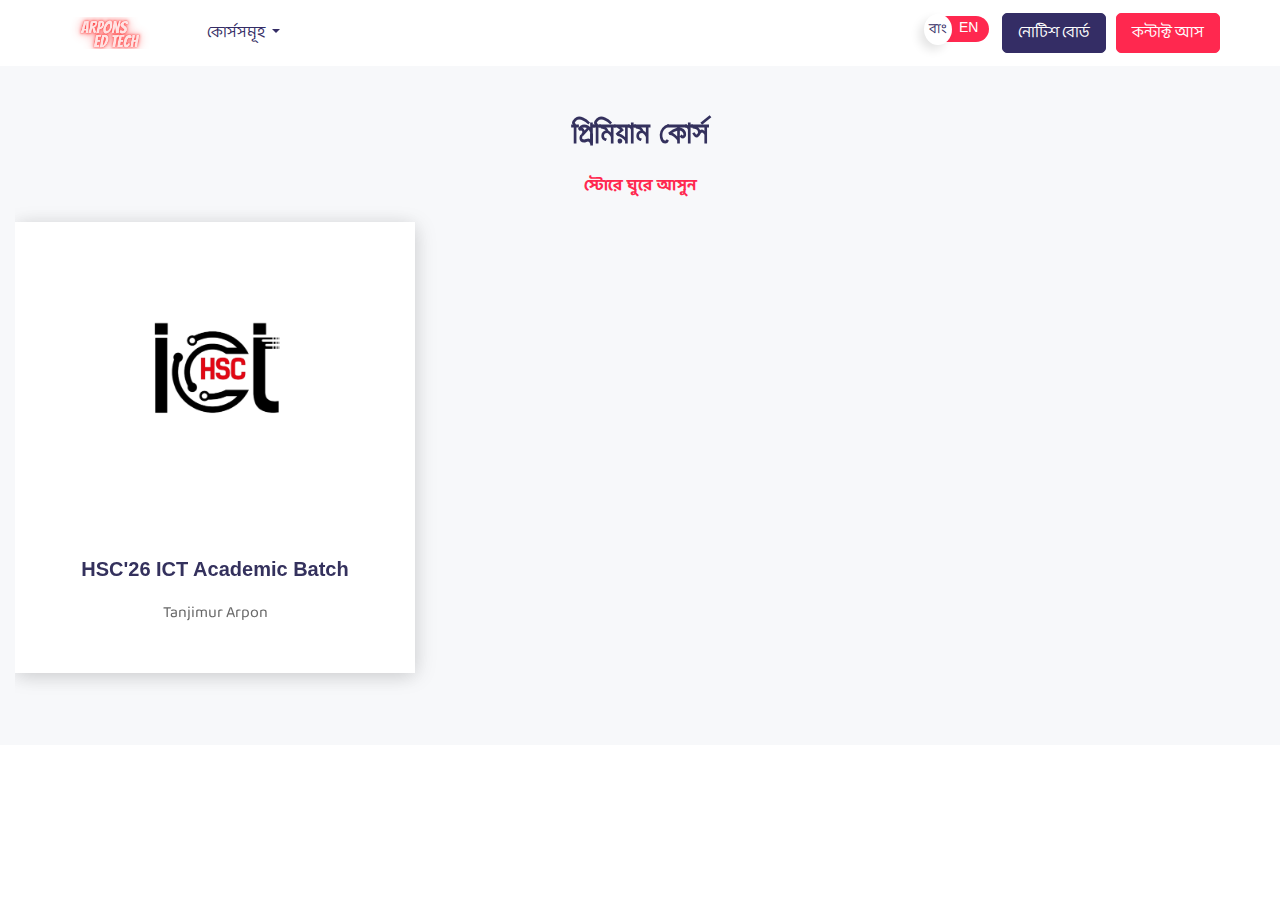
<file: index.html>
<!DOCTYPE html>
<html lang="en">

<head>
  <!--Meta Tags-->
  <meta charset="UTF-8">
  <meta name="viewport" content="width=device-width, initial-scale=1.0">
  <meta http-equiv="X-UA-Compatible" content="ie=edge">
  <!--Favicon-->
  <link rel="shortcut icon" href="./img/index.png">
  <!--Title-->
  <title>Arpon's EdTech</title>
  <!--Google Fonts-->
  <link
    href="https://fonts.googleapis.com/css2?family=Baloo+Da+2:wght@400;500;600;700;800&family=Barlow:wght@400;500;700;800;900&display=swap"
    rel="stylesheet">
  <!--Font Awesome Files-->
  <link rel="stylesheet" href="https://use.fontawesome.com/releases/v5.14.0/css/all.css"
    integrity="sha384-HzLeBuhoNPvSl5KYnjx0BT+WB0QEEqLprO+NBkkk5gbc67FTaL7XIGa2w1L0Xbgc" crossorigin="anonymous">
  <!--CSS Files-->
  <link rel="stylesheet" href="css/owl.carousel.min.css">
  <link rel="stylesheet" href="css/owl.theme.default.min.css">
  <link rel="stylesheet" href="css/bootstrap.css">
  <link rel="stylesheet" href="css/uikit.min.css">
  <link rel="stylesheet" href="css/navbar-fixed.css">
  <link rel="stylesheet" href="css/aos.css">
  <link rel="stylesheet" href="css/style.css">
</head>

<body>

  <!--Navigation-->
  <nav class="navbar navbar-expand-lg navbar-light bg-white"
    uk-sticky="top: 100; animation: uk-animation-slide-top; bottom: #sticky-on-scroll-up">
    <div class="container">
      <a class="navbar-brand" href="index.html">
        <img src="./img/logo.png" style="height: 2rem;" class="img-fluid" alt="Ten Minute School">
      </a>
      <button class="navbar-toggler" type="button" data-toggle="collapse" data-target="#navbarNavDropdown"
        aria-controls="navbarNavDropdown" aria-expanded="false" aria-label="Toggle navigation">
        <span class="navbar-toggler-icon"></span>
      </button>
      <div class="collapse navbar-collapse" id="navbarNavDropdown">
        <ul class="navbar-nav">
          <li class="nav-item dropdown">
            <a class="nav-link dropdown-toggle" href="#" id="navbarDropdownMenuLink" role="button"
              data-toggle="dropdown" aria-haspopup="true" aria-expanded="false">
              কোর্সসমূহ
            </a>
            <div class="dropdown-menu" aria-labelledby="navbarDropdownMenuLink">
              <a class="dropdown-item" href="#">Class 1-12</a>
              <a class="dropdown-item" href="#">Admission Test</a>
              <a class="dropdown-item" href="#">University/Jobs</a>
            </div>
          </li>
        </ul>
        <ul class="navbar-nav mt-0 ml-auto">
          <li class="nav-item d-none d-lg-block">
            <a href="english.html" class="nav-link">
              <div class="lang-btn">
                <h6>EN</h6>
                <span>বাং</span>
              </div>
            </a>
          </li>
          <li class="nav-item">
            <a href="#" class="nav-link menu-btn1"><i class="fas fa-chalkboard"></i> নোটিশ বোর্ড</a>
          </li>
          <li class="nav-item">
            <a href="#" class="nav-link menu-btn2"><i class="fas fa-address-book"></i> কন্টাক্ট আস</a>
          </li>
        </ul>
      </div>
    </div>
  </nav>

  <!--Books Section-->
  <section id="Books" class="text-center py-5 mb-5">
    <div class="container">
      <div class="row">
        <div class="col-lg-12">
          <h2 class="section-title" data-aos="fade-up">প্রিমিয়াম কোর্স</h2>
          <a href="#" class="sub-title" data-aos="fade-up">স্টোরে ঘুরে আসুন <span><i
                class="fa fa-chevron-right"></i></span></a>
        </div>
      </div>
      <div class="owl-carousel owl-theme" data-aos="fade-up">
        <div class="item">
          <div class="slider-content pb-5 pt-2 my-4">
            <a href="ict26.html">
              <img src="./img/ict_batch24.png" alt="spoken-eng-thumb" class="slider-img img-fluid">
              <h3 class="slider-title">HSC'26 ICT Academic Batch</h3>
              <p class="book-author">Tanjimur Arpon</p>
            </a>
          </div>
        </div>
      </div>
    </div>
  </section>

  <!--JS Scripts-->
  <script src="js/jquery.min.js"></script>
  <script src="js/popper.js"></script>
  <script src="js/navbar-fixed.js"></script>
  <script src="js/uikit.min.js"></script>
  <script src="js/uikit-icons.min.js"></script>
  <script src="js/owl.carousel.min.js"></script>
  <script src="js/aos.js"></script>
  <script src="js/bootstrap.min.js"></script>
  <script src="js/main.js"></script>
</body>

</html>
</file>
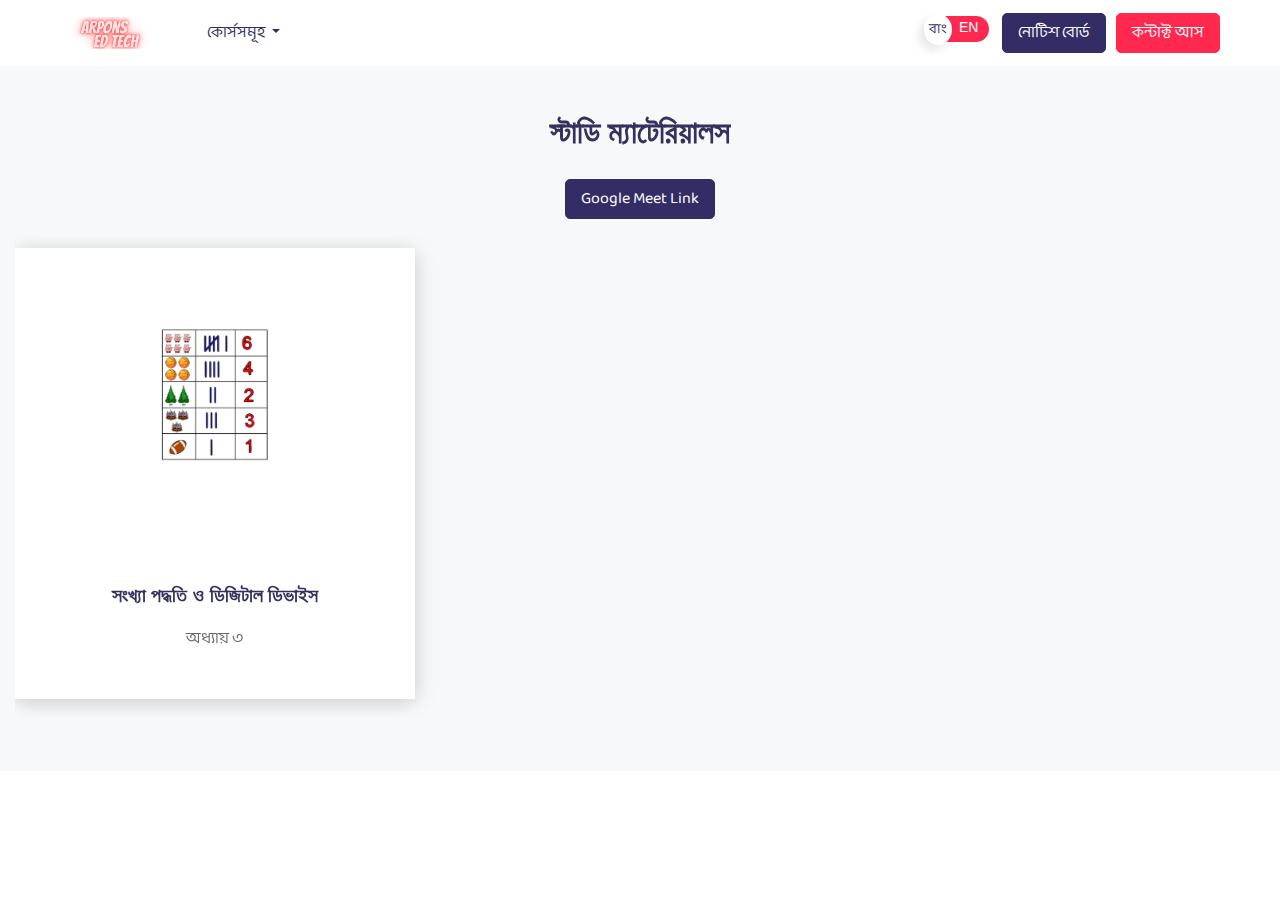
<file: ict26.html>
<!DOCTYPE html>
<html lang="en">

<head>
    <!--Meta Tags-->
    <meta charset="UTF-8">
    <meta name="viewport" content="width=device-width, initial-scale=1.0">
    <meta http-equiv="X-UA-Compatible" content="ie=edge">
    <!--Favicon-->
    <link rel="shortcut icon" href="./img/index.png">
    <!--Title-->
    <title>HSC'26 ICT - Arpons's EdTech</title>
    <!--Google Fonts-->
    <link
        href="https://fonts.googleapis.com/css2?family=Baloo+Da+2:wght@400;500;600;700;800&family=Barlow:wght@400;500;700;800;900&display=swap"
        rel="stylesheet">
    <!--Font Awesome Files-->
    <link rel="stylesheet" href="https://use.fontawesome.com/releases/v5.14.0/css/all.css"
        integrity="sha384-HzLeBuhoNPvSl5KYnjx0BT+WB0QEEqLprO+NBkkk5gbc67FTaL7XIGa2w1L0Xbgc" crossorigin="anonymous">
    <!--CSS Files-->
    <link rel="stylesheet" href="css/owl.carousel.min.css">
    <link rel="stylesheet" href="css/owl.theme.default.min.css">
    <link rel="stylesheet" href="css/bootstrap.css">
    <link rel="stylesheet" href="css/uikit.min.css">
    <link rel="stylesheet" href="css/navbar-fixed.css">
    <link rel="stylesheet" href="css/aos.css">
    <link rel="stylesheet" href="css/style.css">
</head>

<body>

    <!--Navigation-->
    <nav class="navbar navbar-expand-lg navbar-light bg-white"
        uk-sticky="top: 100; animation: uk-animation-slide-top; bottom: #sticky-on-scroll-up">
        <div class="container">
            <a class="navbar-brand" href="index.html">
                <img src="./img/logo.png" style="height: 2rem;" class="img-fluid" alt="Ten Minute School">
            </a>
            <button class="navbar-toggler" type="button" data-toggle="collapse" data-target="#navbarNavDropdown"
                aria-controls="navbarNavDropdown" aria-expanded="false" aria-label="Toggle navigation">
                <span class="navbar-toggler-icon"></span>
            </button>
            <div class="collapse navbar-collapse" id="navbarNavDropdown">
                <ul class="navbar-nav">
                    <li class="nav-item dropdown">
                        <a class="nav-link dropdown-toggle" href="#" id="navbarDropdownMenuLink" role="button"
                            data-toggle="dropdown" aria-haspopup="true" aria-expanded="false">
                            কোর্সসমূহ
                        </a>
                        <div class="dropdown-menu" aria-labelledby="navbarDropdownMenuLink">
                            <a class="dropdown-item" href="#">Class 1-12</a>
                            <a class="dropdown-item" href="#">Admission Test</a>
                            <a class="dropdown-item" href="#">University/Jobs</a>
                        </div>
                    </li>
                </ul>
                <ul class="navbar-nav mt-0 ml-auto">
                    <li class="nav-item d-none d-lg-block">
                        <a href="english.html" class="nav-link">
                            <div class="lang-btn">
                                <h6>EN</h6>
                                <span>বাং</span>
                            </div>
                        </a>
                    </li>
                    <li class="nav-item">
                        <a href="#" class="nav-link menu-btn1"><i class="fas fa-chalkboard"></i> নোটিশ বোর্ড</a>
                    </li>
                    <li class="nav-item">
                        <a href="#" class="nav-link menu-btn2"><i class="fas fa-address-book"></i> কন্টাক্ট আস</a>
                    </li>
                </ul>
            </div>
        </div>
    </nav>

    <!--Books Section-->
    <section id="Books" class="text-center py-5 mb-5">
        <div class="container">
            <div class="row">
                <div class="col-lg-12">
                    <h2 class="section-title" data-aos="fade-up">স্টাডি ম্যাটেরিয়ালস</h2>
                    <a href="https://meet.google.com/uzb-gdqg-bzv" class="button">Google Meet Link <span><i
                                class="fa fa-chevron-right"></i></span></a>
                </div>
            </div>
            <div class="owl-carousel owl-theme" data-aos="fade-up">
                <div class="item">
                    <div class="slider-content pb-5 pt-2 my-4">
                        <a href="ict26/course_dashboard.html">
                            <img src="./img/ictCh3.png" alt="spoken-eng-thumb" class="slider-img img-fluid">
                            <h3 class="slider-title">সংখ্যা পদ্ধতি ও ডিজিটাল ডিভাইস</h3>
                            <p class="book-author">অধ্যায় ৩</p>
                        </a>
                    </div>
                </div>


            </div>
        </div>
    </section>

    <!--JS Scripts-->
    <script src="js/jquery.min.js"></script>
    <script src="js/popper.js"></script>
    <script src="js/navbar-fixed.js"></script>
    <script src="js/uikit.min.js"></script>
    <script src="js/uikit-icons.min.js"></script>
    <script src="js/owl.carousel.min.js"></script>
    <script src="js/aos.js"></script>
    <script src="js/bootstrap.min.js"></script>
    <script src="js/main.js"></script>
</body>

</html>
</file>
<file: css/navbar-fixed.css>
html, body {
  height: 100%;
}

.container-fluid > .container, .container > .row {
  height: 100%;
}

/* nav */
nav {
  min-height: 3.5rem;
}
nav.fixed-top {
  padding: 0.5rem;
}
nav.bg-primary li a {
  color: #fff !important;
}
nav li a.active {
  padding: .2rem .4rem;
  color: #0275d8 !important;
  background-color: #fff;
  border-radius: .2rem;
  margin: .3rem 0.6rem;
}
nav .navbar-collapse.collapsing ul,
nav .navbar-collapse.show ul {
  margin-top: 3rem;
}
nav .navbar-collapse.collapsing li a,
nav .navbar-collapse.show li a  {
  padding: 0.5rem;
}

nav .navbar-collapse.show li a.active  {
  margin: 0;
}

.navbar-toggler {
  border: 0;
}

.bg-primary {
  color: #fff;
}
</file>
<file: css/style.css>
/* ============== Basic Setup ===================== */
body {
  font-family: 'Baloo Da 2', cursive;
}

.container,
.container-sm,
.container-md,
.container-lg,
.container-xl {
  max-width: 1280px;
}

/* ============== Global Classes ===================== */
.button {
  background: #342d65;
  margin: 5px 0;
  border-radius: 5px;
  color: #fff;
  padding: 7px 15px;
  border: 1px solid #342d65;
  transition: 0.3s;
  display: inline-block;
}

.button:hover {
  background: #fff;
  color: #342d65;
}

.section-title {
  font-size: 2rem;
  margin-bottom: 1.5rem;
  color: #34315d;
  font-weight: 700;
  line-height: 1.125;
  word-break: break-word;
}

.section-description {
  color: #696969;
  font-size: 1rem;
  margin-bottom: 0;
  transition: .5s;
  max-width: 600px;
  margin: auto;
}

/* ============== Navigation ===================== */
.navbar .container,
.navbar .container-sm,
.navbar .container-md,
.navbar .container-lg,
.navbar .container-xl {
  max-width: 1200px;
}

.navbar .nav-item .nav-link {
  color: #342d65;
}

.navbar .nav-item .nav-link .lang-btn {
  background: #ff284f;
  width: 60px;
  height: 26px;
  border-radius: 10em;
  text-align: center;
  position: relative;
}

.navbar .nav-item .nav-link .lang-btn h6 {
  color: #fff;
  font-weight: 400;
  position: absolute;
  top: 2px;
  left: 30px;
}

.navbar .nav-item .nav-link .lang-btn span {
  background: #fff;
  color: #342d65;
  font-size: 14px;
  position: absolute;
  left: -5px;
  top: -2.5px;
  padding: 5px;
  border-radius: 50%;
  font-size: 14px;
  box-shadow: -5px 5px 10px rgba(0, 0, 0, 0.1);
}

.navbar .nav-item .nav-link .lang-btn-eng {
  background: #ff284f;
  width: 60px;
  height: 26px;
  border-radius: 10em;
  text-align: center;
  position: relative;
}

.navbar .nav-item .nav-link .lang-btn-eng h6 {
  color: #fff;
  font-weight: 400;
  position: absolute;
  left: 5px;
  top: 5px;
  font-size: .9rem;
}

.navbar .nav-item .nav-link .lang-btn-eng span {
  background: #fff;
  color: #342d65;
  font-size: 14px;
  position: absolute;
  right: -3px;
  top: -2.5px;
  padding: 5px;
  border-radius: 50%;
  font-size: 14px;
  box-shadow: -5px 5px 10px rgba(0, 0, 0, 0.1);
}

.navbar .nav-item .menu-btn1 {
  background: #342d65;
  margin: 5px;
  border-radius: 5px;
  color: #fff;
  padding: 7px 15px;
  border: 1px solid #342d65;
  transition: 0.3s;
}

.navbar .nav-item .menu-btn1:hover {
  background: #fff;
  color: #342d65;
}

.navbar .nav-item .menu-btn2 {
  background: #ff284f;
  margin: 5px;
  border-radius: 5px;
  color: #fff;
  padding: 7px 15px;
  border: 1px solid #ff284f;
  transition: 0.3s;
}

.navbar .nav-item .menu-btn2:hover {
  background: #fff;
  color: #ff284f;
}

/* ============== Home Section ===================== */
#home .row {
  border-radius: 1.5rem;
}

#home .row .title {
  font-size: 3rem;
  font-weight: 700;
  color: #342d65;
}

#home .row .title span {
  color: #ff284f;
}

#home .row .little-description {
  color: #696969;
  font-size: 1rem;
  line-height: 1.25;
  margin-top: 20px;
}

#home .row .little-description span {
  color: #ff284f;
  font-weight: bold;
}

#home a {
  text-decoration: none;
}

#home a .home-column {
  border-radius: 1.5rem;
  background: #fff;
  transition: .5s;
}

#home a .home-column img {
  height: 96px;
  width: 96px;
}

#home a .home-column p {
  color: #696969;
  font-size: 1rem;
  margin-bottom: 0;
  transition: .5s;
}

#home a .home-column span {
  color: #696969;
  transition: .5s;
}

#home a .home-column:hover {
  background: #342d65;
}

#home a .home-column:hover p {
  color: #fff;
}

#home a .home-column:hover span {
  color: #fff;
}

@media only screen and (max-width: 991px) {
  #home a .home-column {
    position: relative;
  }

  #home a .home-column img {
    height: 64px;
    width: 64px;
    display: inline-block;
    text-align: left;
    margin-left: 10px;
    margin-right: 10px;
  }

  #home a .home-column p {
    display: inline;
  }

  #home a .home-column video {
    width: 100%;
  }
}

@media only screen and (max-width: 1200px) {
  #home video {
    width: 100%;
  }
}

/* ============== Brac Section ===================== */
#brac-section .row {
  background: #EFF5FF;
  border-radius: 1.5rem;
}

#brac-section .row a {
  text-decoration: none;
}

#brac-section .row .btn-brac {
  background: #3DB188;
  border: 1px solid #3DB188;
  display: inline-block;
  margin-top: 10px;
}

#brac-section .row .btn-brac:hover {
  background: #fff;
  color: #3DB188;
}

#brac-section .row p {
  color: #696969;
  font-size: 1rem;
  margin-bottom: 0;
  transition: .5s;
}

/* ============== Books Section ===================== */
#Books {
  background: #F7F8FA;
}

#Books .sub-title {
  color: #ff284f;
  font-weight: 700 !important;
  text-decoration: none;
}

#Books .sub-title:hover {
  color: #342d65;
}

#Books .owl-carousel .item .slider-content {
  background: #fff;
  border-radius: 0rem;
  box-shadow: -3px 3px 20px rgba(0, 0, 0, 0.1), 3px 3px 20px rgba(0, 0, 0, 0.1);
}

#Books .owl-carousel .item .slider-content a {
  text-decoration: none;
}

#Books .owl-carousel .item .slider-content a .slider-img {
  height: 18em;
  width: auto;
  margin: auto;
  padding: 20px 0;
  display: block;
  border-radius: 12%;
}

#Books .owl-carousel .item .slider-content a .slider-title {
  font-size: 20px;
  color: #34315d;
  font-weight: 700;
  line-height: 1.125;
}

#Books .owl-carousel .item .slider-content a p {
  color: #696969;
  font-size: 1rem;
  margin-bottom: 0;
  transition: .5s;
}

#Books .owl-carousel .owl-nav button:focus,
#Books .owl-carousel .owl-nav button:hover {
  outline: none;
  background-color: transparent;
  box-shadow: none;
  color: #333;
}

#Books .owl-carousel .owl-nav button span {
  background: #fff;
  padding: 0 1.5rem;
  border-radius: 50%;
  font-size: 2rem;
  box-shadow: -3px 3px 20px rgba(0, 0, 0, 0.1), 3px 3px 20px rgba(0, 0, 0, 0.1);
  margin-left: calc(1.5em - 1px);
  margin-right: calc(1.5em - 1px);
}

#Books .owl-carousel .owl-dots {
  margin-top: -2.5rem;
}

#Books .owl-carousel .owl-dots .active span {
  background: red;
}

@media only screen and (max-width: 991px) {
  #Books .owl-dots {
    display: none;
  }

  #Books .owl-nav button span {
    margin-left: calc(.5em - 1px);
    margin-right: calc(.5em - 1px);
  }
}

/* ============== Slider Section ===================== */
#slider .carousel .carousel-control-prev,
#slider .carousel .carousel-control-next {
  color: #111;
  font-size: 1rem;
}

#slider .carousel .carousel-control-prev i,
#slider .carousel .carousel-control-next i {
  background: #fff;
  padding: .6rem .8rem;
  border-radius: 50%;
  box-shadow: -5px 5px 20px rgba(0, 0, 0, 0.1), 5px 5px 20px rgba(0, 0, 0, 0.1);
}

/* ============== Learn Section ===================== */
#learn h2 span {
  color: #ff284f !important;
}

#learn p {
  color: #696969;
}

#learn .button {
  text-decoration: none;
  background: #ff284f;
  border: 1px solid #ff284f;
}

#learn .button:hover {
  background: #fff;
  color: #ff284f;
}

#learn .learn-culumn {
  background: #fff;
  border-radius: .7rem;
  box-shadow: -3px 3px 20px rgba(0, 0, 0, 0.1), 3px 3px 20px rgba(0, 0, 0, 0.1);
  position: relative;
}

#learn .learn-culumn .culumn-content {
  position: absolute;
  top: 25px;
  left: 95px;
}

#learn .learn-culumn h2 {
  font-size: 1.5rem;
  margin: 0;
}

@media only screen and (max-width: 768px) {
  #learn .study-img img {
    width: 100%;
  }
}

/* ============== Digital Learning ===================== */
#digital-learning .section-title-top {
  color: #342d65;
  margin-bottom: 12px;
}

#digital-learning .section-title span {
  color: #ff284f;
}

#digital-learning .button {
  text-decoration: none;
  background: #ff284f;
  border: 1px solid #ff284f;
  margin-top: 20px;
}

#digital-learning .button:hover {
  background: #fff;
  color: #ff284f;
}

#digital-learning .digital-slider {
  max-width: 600px;
  margin: auto;
}

#digital-learning .digital-slider .owl-carousel .owl-dots {
  margin-top: 30px;
}

#digital-learning .digital-slider .owl-carousel .owl-dots span {
  width: 8.5px;
  height: 8.5px;
}

#digital-learning .digital-slider .owl-carousel .owl-dots .active span {
  background: red;
}

/* ============== Footer section ===================== */
#footer {
  background: linear-gradient(180deg, #363643 0%, #110E17 100%);
}

#footer .culumn-1 .footer-description {
  max-width: 500px;
}

#footer .culumn-1 .footer-description .section-description {
  color: #fff;
  margin: 1.5rem 0;
}

#footer .culumn-1 .social-icons {
  width: 180px;
}

#footer .culumn-1 .social-icons a {
  font-size: 1.5rem;
  color: #fff;
}

#footer .culumn-1 .social-icons a:hover {
  color: #34315d;
}

#footer .culumn-2 h5,
#footer .culumn-3 h5 {
  color: #fff;
  font-weight: 700;
  margin-bottom: 25px;
}

#footer .culumn-2 ul,
#footer .culumn-3 ul {
  margin: 0;
  padding: 0;
}

#footer .culumn-2 ul li,
#footer .culumn-3 ul li {
  margin: 0;
  list-style-type: none;
  margin-bottom: 7px;
}

#footer .culumn-2 ul li a,
#footer .culumn-3 ul li a {
  text-decoration: none;
  transition: .3s;
  color: #d1cfcf;
}

#footer .culumn-2 ul li a:hover,
#footer .culumn-3 ul li a:hover {
  color: #fff;
}

#footer small {
  font-size: .875em;
}
</file>
